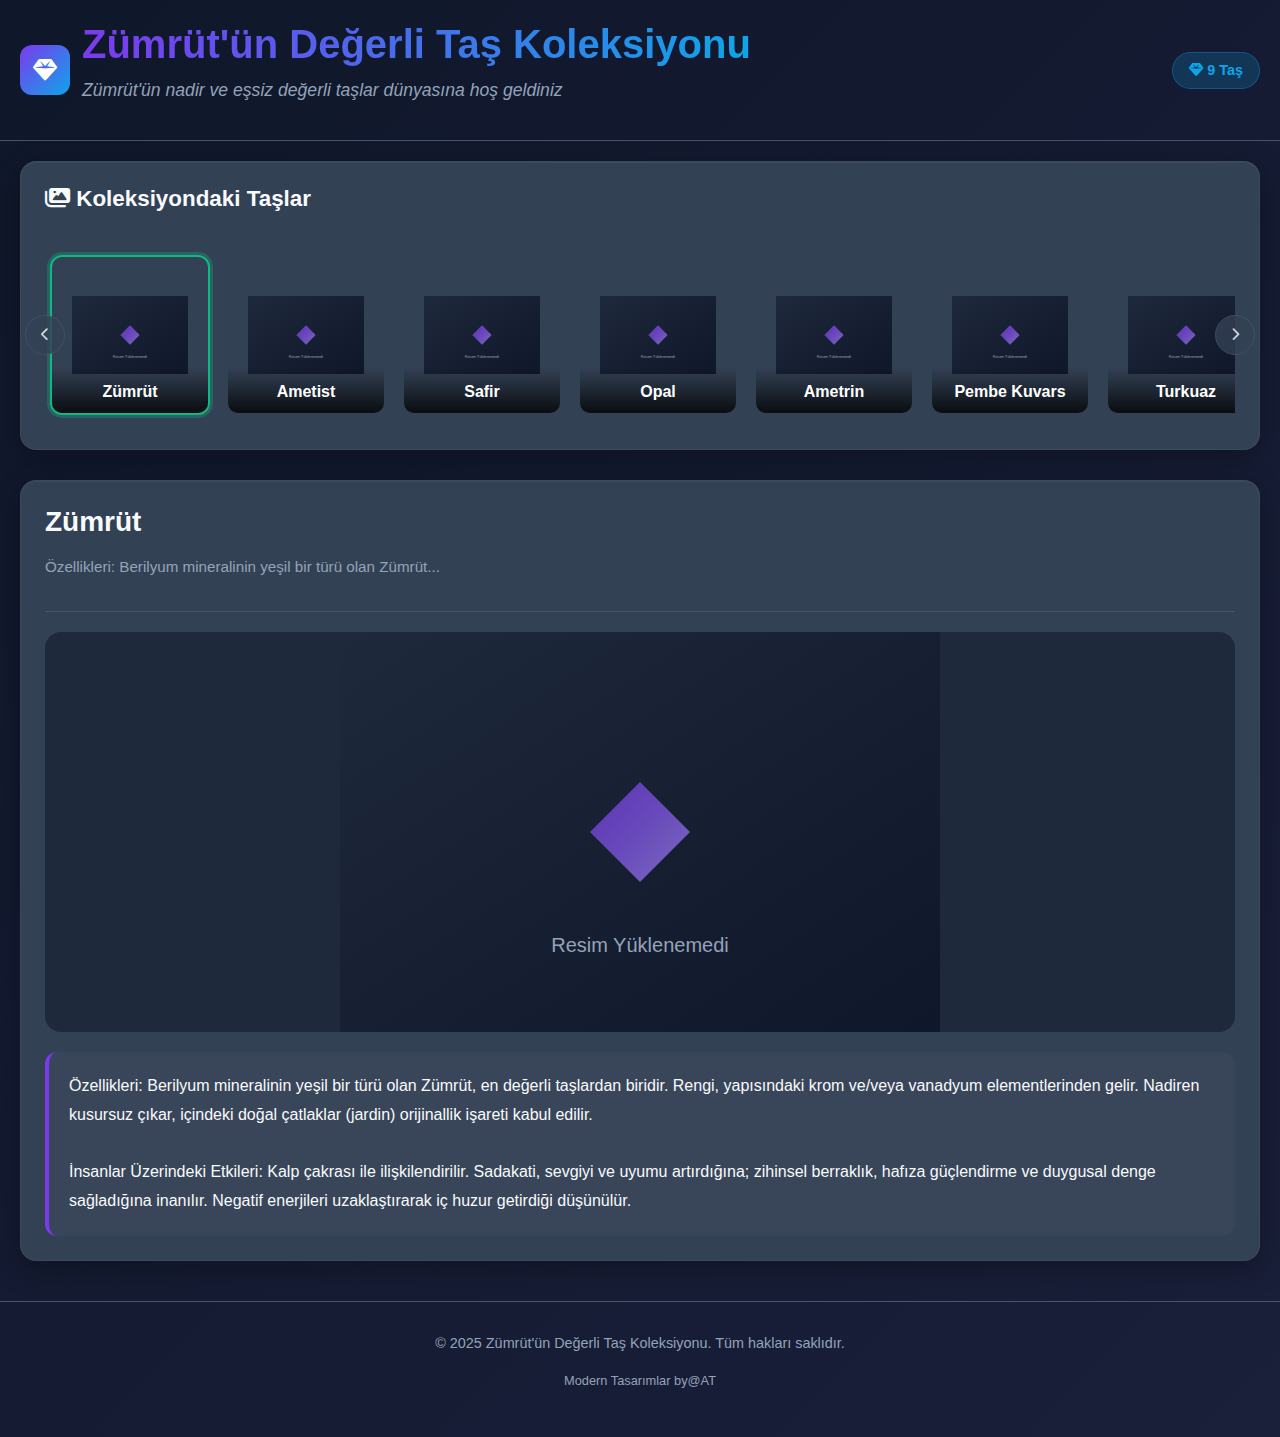
<file: index.html>
<!DOCTYPE html>
<html lang="tr">
<head>
    <meta charset="UTF-8">
    <meta name="viewport" content="width=device-width, initial-scale=1.0">
    <title>Zümrüt'ün Değerli Taş Koleksiyonu</title>
    <link rel="stylesheet" href="https://cdnjs.cloudflare.com/ajax/libs/font-awesome/6.4.0/css/all.min.css">
    <link rel="stylesheet" href="style.css">
    <link rel="icon" href="data:image/svg+xml,<svg xmlns=%22http://www.w3.org/2000/svg%22 viewBox=%220 0 100 100%22><text y=%22.9em%22 font-size=%2290%22>💎</text></svg>">
</head>
<body>
    <!-- HEADER -->
    <header class="header">
        <div class="container">
            <div class="header-content">
                <div class="logo">
                    <div class="logo-icon">
                        <i class="fas fa-gem"></i>
                    </div>
                    <div>
                        <h1>Zümrüt'ün Değerli Taş Koleksiyonu</h1>
                        <p class="tagline">Zümrüt'ün nadir ve eşsiz değerli taşlar dünyasına hoş geldiniz</p>
                    </div>
                </div>
                <div class="collection-info">
                    <span class="badge badge-info">
                        <i class="fas fa-gem"></i> <span id="gemCount">9</span> Taş
                    </span>
                </div>
            </div>
        </div>
    </header>
    
    <!-- MAIN CONTENT -->
    <main class="container">
        <!-- TAŞ GALERİSİ (YUKARIYA ALINDI) -->
        <div class="card gallery-container">
            <div class="gallery-header">
                <h3><i class="fas fa-images"></i> Koleksiyondaki Taşlar</h3>
                <span class="text-muted"></span>
            </div>
            
            <div class="gallery-wrapper">
                <button class="scroll-btn scroll-btn-left" id="scrollLeft">
                    <i class="fas fa-chevron-left"></i>
                </button>
                
                <div class="gallery-scroll" id="thumbs">
                    <!-- Thumbnails will be generated here -->
                </div>
                
                <button class="scroll-btn scroll-btn-right" id="scrollRight">
                    <i class="fas fa-chevron-right"></i>
                </button>
            </div>
        </div>

        <!-- TAŞ DETAY (AŞAĞIYA ALINDI) -->
        <div class="card gem-detail fade-in">
            <div class="card-header">
                <div>
                    <h2 id="detailName">Taş Seçiniz</h2>
                    <p class="text-muted" id="detailSub">Koleksiyondan bir taş seçin</p>
                </div>
            </div>
            
            <div class="gem-image-container">
                <div id="detailImagePlaceholder" class="gem-image-placeholder">
                    <i class="fas fa-gem"></i>
                    <span>Bir taş seçin</span>
                </div>
                <img id="detailImage" class="gem-image hidden" src="" alt="Taş resmi">
            </div>
            
            <div class="gem-properties" id="detailProps">
                Detaylarını görmek için koleksiyondan bir taş seçin.
            </div>
        </div>
    </main>
    
    <!-- FOOTER -->
    <footer class="footer">
        <div class="container">
            <p>© 2025 Zümrüt'ün Değerli Taş Koleksiyonu. Tüm hakları saklıdır.</p>
            <p class="text-muted" style="font-size: 0.8rem;">Modern Tasarımlar by@AT</p>
        </div>
    </footer>

    <script src="script.js"></script>
</body>
</html>
</file>
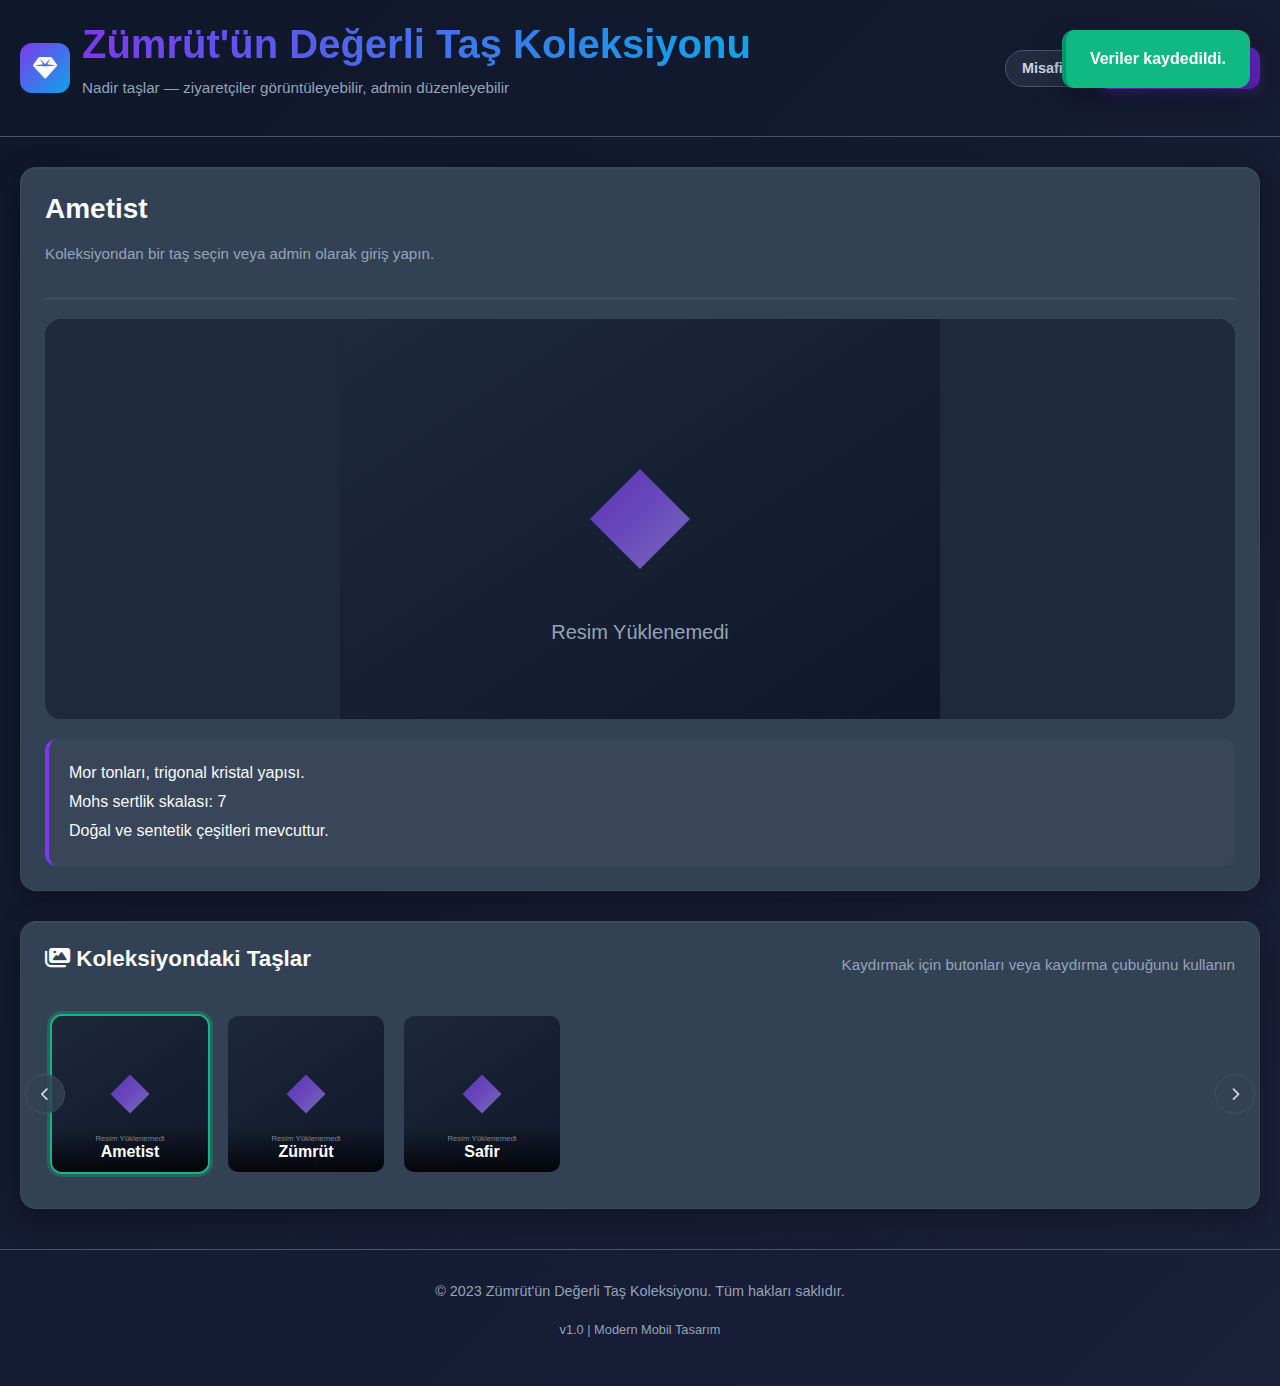
<file: Untitled-2.html>
<!DOCTYPE html>
<html lang="tr">
<head>
    <meta charset="UTF-8">
    <meta name="viewport" content="width=device-width, initial-scale=1.0">
    <title>Değerli Taş Koleksiyonu</title>
    <link rel="stylesheet" href="https://cdnjs.cloudflare.com/ajax/libs/font-awesome/6.4.0/css/all.min.css">
    <style>
        /* ---------- DEĞİŞKENLER ---------- */
        :root {
            --primary: #7C3AED;
            --primary-dark: #5B21B6;
            --secondary: #0EA5E9;
            --accent: #10B981;
            --danger: #EF4444;
            --warning: #F59E0B;
            
            --bg-primary: #0F172A;
            --bg-secondary: #1E293B;
            --bg-card: #334155;
            --bg-input: #475569;
            
            --text-primary: #F8FAFC;
            --text-secondary: #CBD5E1;
            --text-muted: #94A3B8;
            
            --border: #475569;
            --shadow: rgba(0, 0, 0, 0.3);
            --shadow-light: rgba(255, 255, 255, 0.05);
            
            --radius-sm: 8px;
            --radius-md: 12px;
            --radius-lg: 16px;
            --radius-xl: 24px;
            
            --transition: all 0.3s ease;
        }
        
        /* ---------- GENEL STİLLER ---------- */
        * {
            margin: 0;
            padding: 0;
            box-sizing: border-box;
        }
        
        html {
            scroll-behavior: smooth;
        }
        
        body {
            font-family: 'Segoe UI', -apple-system, BlinkMacSystemFont, 'Helvetica Neue', sans-serif;
            background: linear-gradient(135deg, var(--bg-primary) 0%, #1a1f3a 100%);
            color: var(--text-primary);
            line-height: 1.6;
            min-height: 100vh;
            padding: 0;
            overflow-x: hidden;
        }
        
        .container {
            max-width: 1400px;
            margin: 0 auto;
            padding: 0 20px;
        }
        
        /* ---------- TYPOGRAPHY ---------- */
        h1, h2, h3, h4 {
            font-weight: 700;
            line-height: 1.2;
        }
        
        h1 {
            font-size: 2.5rem;
            background: linear-gradient(to right, var(--primary), var(--secondary));
            -webkit-background-clip: text;
            background-clip: text;
            color: transparent;
            margin-bottom: 0.5rem;
        }
        
        h2 {
            font-size: 1.75rem;
            margin-bottom: 1rem;
        }
        
        h3 {
            font-size: 1.4rem;
            margin-bottom: 0.75rem;
        }
        
        h4 {
            font-size: 1.2rem;
            margin-bottom: 0.5rem;
        }
        
        p {
            margin-bottom: 1rem;
        }
        
        .text-muted {
            color: var(--text-muted);
            font-size: 0.95rem;
        }
        
        .text-center {
            text-align: center;
        }
        
        /* ---------- BUTONLAR ---------- */
        .btn {
            display: inline-flex;
            align-items: center;
            justify-content: center;
            gap: 8px;
            padding: 12px 24px;
            border-radius: var(--radius-md);
            font-weight: 600;
            font-size: 1rem;
            cursor: pointer;
            transition: var(--transition);
            border: none;
            outline: none;
            text-decoration: none;
            position: relative;
            overflow: hidden;
        }
        
        .btn::after {
            content: '';
            position: absolute;
            top: 50%;
            left: 50%;
            width: 5px;
            height: 5px;
            background: rgba(255, 255, 255, 0.5);
            opacity: 0;
            border-radius: 100%;
            transform: scale(1, 1) translate(-50%);
            transform-origin: 50% 50%;
        }
        
        .btn:focus:not(:active)::after {
            animation: ripple 1s ease-out;
        }
        
        @keyframes ripple {
            0% {
                transform: scale(0, 0);
                opacity: 0.5;
            }
            100% {
                transform: scale(20, 20);
                opacity: 0;
            }
        }
        
        .btn-primary {
            background: linear-gradient(135deg, var(--primary) 0%, var(--primary-dark) 100%);
            color: white;
            box-shadow: 0 4px 12px rgba(124, 58, 237, 0.3);
        }
        
        .btn-primary:hover {
            transform: translateY(-2px);
            box-shadow: 0 6px 20px rgba(124, 58, 237, 0.4);
        }
        
        .btn-secondary {
            background: var(--bg-secondary);
            color: var(--text-primary);
            border: 1px solid var(--border);
        }
        
        .btn-secondary:hover {
            background: var(--bg-input);
            transform: translateY(-2px);
        }
        
        .btn-danger {
            background: linear-gradient(135deg, var(--danger) 0%, #DC2626 100%);
            color: white;
        }
        
        .btn-danger:hover {
            transform: translateY(-2px);
            box-shadow: 0 6px 20px rgba(239, 68, 68, 0.3);
        }
        
        .btn-success {
            background: linear-gradient(135deg, var(--accent) 0%, #059669 100%);
            color: white;
        }
        
        .btn-success:hover {
            transform: translateY(-2px);
            box-shadow: 0 6px 20px rgba(16, 185, 129, 0.3);
        }
        
        .btn-sm {
            padding: 8px 16px;
            font-size: 0.9rem;
        }
        
        .btn-icon {
            padding: 10px;
            width: 40px;
            height: 40px;
        }
        
        /* ---------- KARTLAR ---------- */
        .card {
            background: var(--bg-card);
            border-radius: var(--radius-lg);
            padding: 24px;
            box-shadow: 0 8px 30px var(--shadow), 
                        inset 0 1px 0 var(--shadow-light);
            border: 1px solid rgba(255, 255, 255, 0.05);
            transition: var(--transition);
        }
        
        .card:hover {
            box-shadow: 0 12px 40px var(--shadow), 
                        inset 0 1px 0 var(--shadow-light);
            transform: translateY(-4px);
        }
        
        .card-header {
            display: flex;
            justify-content: space-between;
            align-items: center;
            margin-bottom: 20px;
            padding-bottom: 16px;
            border-bottom: 1px solid var(--border);
        }
        
        /* ---------- HEADER ---------- */
        .header {
            padding: 20px 0;
            margin-bottom: 30px;
            border-bottom: 1px solid var(--border);
        }
        
        .header-content {
            display: flex;
            justify-content: space-between;
            align-items: center;
            flex-wrap: wrap;
            gap: 20px;
        }
        
        .logo {
            display: flex;
            align-items: center;
            gap: 12px;
        }
        
        .logo-icon {
            width: 50px;
            height: 50px;
            background: linear-gradient(135deg, var(--primary) 0%, var(--secondary) 100%);
            border-radius: var(--radius-md);
            display: flex;
            align-items: center;
            justify-content: center;
            font-size: 1.5rem;
            color: white;
        }
        
        .user-controls {
            display: flex;
            align-items: center;
            gap: 12px;
            flex-wrap: wrap;
        }
        
        .badge {
            padding: 6px 16px;
            border-radius: 20px;
            font-weight: 600;
            font-size: 0.9rem;
            display: inline-block;
        }
        
        .badge-guest {
            background: rgba(100, 116, 139, 0.2);
            color: var(--text-secondary);
            border: 1px solid var(--border);
        }
        
        .badge-admin {
            background: rgba(124, 58, 237, 0.2);
            color: var(--primary);
            border: 1px solid rgba(124, 58, 237, 0.3);
        }
        
        /* ---------- TAŞ DETAY BÖLÜMÜ ---------- */
        .gem-detail {
            margin-bottom: 30px;
        }
        
        .gem-image-container {
            width: 100%;
            height: 400px;
            border-radius: var(--radius-lg);
            overflow: hidden;
            margin-bottom: 20px;
            position: relative;
            background: var(--bg-secondary);
            display: flex;
            align-items: center;
            justify-content: center;
        }
        
        .gem-image {
            max-width: 100%;
            max-height: 100%;
            object-fit: contain;
            transition: transform 0.5s ease;
        }
        
        .gem-image-placeholder {
            display: flex;
            flex-direction: column;
            align-items: center;
            justify-content: center;
            color: var(--text-muted);
            font-size: 1.2rem;
        }
        
        .gem-image-placeholder i {
            font-size: 4rem;
            margin-bottom: 20px;
            opacity: 0.5;
        }
        
        .gem-properties {
            white-space: pre-wrap;
            line-height: 1.8;
            padding: 20px;
            background: rgba(255, 255, 255, 0.03);
            border-radius: var(--radius-md);
            border-left: 4px solid var(--primary);
        }
        
        .gem-actions {
            display: flex;
            gap: 12px;
            margin-top: 20px;
        }
        
        /* ---------- TAŞ GALERİSİ ---------- */
        .gallery-container {
            position: relative;
        }
        
        .gallery-header {
            display: flex;
            justify-content: space-between;
            align-items: center;
            margin-bottom: 20px;
        }
        
        .gallery-wrapper {
            position: relative;
            width: 100%;
        }
        
        .gallery-scroll {
            display: flex;
            gap: 16px;
            overflow-x: auto;
            padding: 10px 5px;
            scrollbar-width: thin;
            scrollbar-color: var(--primary) var(--bg-secondary);
            scroll-behavior: smooth;
        }
        
        .gallery-scroll::-webkit-scrollbar {
            height: 8px;
        }
        
        .gallery-scroll::-webkit-scrollbar-track {
            background: var(--bg-secondary);
            border-radius: 10px;
        }
        
        .gallery-scroll::-webkit-scrollbar-thumb {
            background: var(--primary);
            border-radius: 10px;
        }
        
        .scroll-btn {
            position: absolute;
            top: 50%;
            transform: translateY(-50%);
            width: 40px;
            height: 40px;
            border-radius: 50%;
            background: var(--bg-card);
            border: 1px solid var(--border);
            color: var(--text-primary);
            display: flex;
            align-items: center;
            justify-content: center;
            cursor: pointer;
            z-index: 10;
            transition: var(--transition);
            opacity: 0.8;
        }
        
        .scroll-btn:hover {
            opacity: 1;
            background: var(--primary);
            color: white;
        }
        
        .scroll-btn-left {
            left: -20px;
        }
        
        .scroll-btn-right {
            right: -20px;
        }
        
        @media (max-width: 768px) {
            .scroll-btn {
                display: none;
            }
        }
        
        .gem-thumb {
            flex: 0 0 auto;
            width: 160px;
            height: 160px;
            border-radius: var(--radius-md);
            overflow: hidden;
            cursor: pointer;
            position: relative;
            transition: var(--transition);
            border: 2px solid transparent;
        }
        
        .gem-thumb:hover {
            transform: translateY(-5px);
            border-color: var(--primary);
        }
        
        .gem-thumb.active {
            border-color: var(--accent);
            box-shadow: 0 0 0 3px rgba(16, 185, 129, 0.3);
        }
        
        .gem-thumb img {
            width: 100%;
            height: 100%;
            object-fit: cover;
        }
        
        .gem-thumb-name {
            position: absolute;
            bottom: 0;
            left: 0;
            right: 0;
            background: linear-gradient(to top, rgba(0, 0, 0, 0.8), transparent);
            color: white;
            padding: 12px 8px 8px;
            font-weight: 600;
            text-align: center;
        }
        
        /* ---------- MODAL ---------- */
        .modal-overlay {
            position: fixed;
            top: 0;
            left: 0;
            right: 0;
            bottom: 0;
            background: rgba(0, 0, 0, 0.8);
            display: none;
            align-items: center;
            justify-content: center;
            z-index: 1000;
            padding: 20px;
            backdrop-filter: blur(5px);
        }
        
        .modal {
            background: var(--bg-card);
            border-radius: var(--radius-xl);
            width: 100%;
            max-width: 500px;
            padding: 30px;
            box-shadow: 0 20px 60px rgba(0, 0, 0, 0.5);
            animation: modalFadeIn 0.3s ease-out;
        }
        
        @keyframes modalFadeIn {
            from { opacity: 0; transform: translateY(-20px); }
            to { opacity: 1; transform: translateY(0); }
        }
        
        .modal-header {
            display: flex;
            justify-content: space-between;
            align-items: center;
            margin-bottom: 20px;
        }
        
        .modal-close {
            background: none;
            border: none;
            color: var(--text-muted);
            font-size: 1.5rem;
            cursor: pointer;
            width: 40px;
            height: 40px;
            display: flex;
            align-items: center;
            justify-content: center;
            border-radius: 50%;
            transition: var(--transition);
        }
        
        .modal-close:hover {
            background: rgba(255, 255, 255, 0.05);
            color: var(--text-primary);
        }
        
        /* ---------- FORM STYLES ---------- */
        .form-group {
            margin-bottom: 20px;
        }
        
        .form-label {
            display: block;
            margin-bottom: 8px;
            font-weight: 600;
            color: var(--text-secondary);
            font-size: 1rem;
        }
        
        .form-control {
            width: 100%;
            padding: 14px 16px;
            background: var(--bg-input);
            border: 1px solid var(--border);
            border-radius: var(--radius-md);
            color: var(--text-primary);
            font-size: 1rem;
            font-family: inherit;
            transition: var(--transition);
        }
        
        .form-control:focus {
            outline: none;
            border-color: var(--primary);
            box-shadow: 0 0 0 3px rgba(124, 58, 237, 0.2);
        }
        
        textarea.form-control {
            min-height: 120px;
            resize: vertical;
        }
        
        .form-actions {
            display: flex;
            gap: 12px;
            flex-wrap: wrap;
        }
        
        /* ---------- NOTIFICATION ---------- */
        .notification {
            position: fixed;
            top: 30px;
            right: 30px;
            padding: 16px 24px;
            border-radius: var(--radius-md);
            font-weight: 600;
            display: none;
            align-items: center;
            gap: 12px;
            z-index: 1100;
            max-width: 400px;
            box-shadow: 0 10px 30px rgba(0, 0, 0, 0.3);
            animation: slideInRight 0.3s ease-out;
        }
        
        @keyframes slideInRight {
            from { transform: translateX(100%); opacity: 0; }
            to { transform: translateX(0); opacity: 1; }
        }
        
        .notification-success {
            background: var(--accent);
            color: white;
            border-left: 4px solid #059669;
        }
        
        .notification-error {
            background: var(--danger);
            color: white;
            border-left: 4px solid #DC2626;
        }
        
        .notification-info {
            background: var(--secondary);
            color: white;
            border-left: 4px solid #0284C7;
        }
        
        /* ---------- RESPONSIVE ---------- */
        @media (max-width: 1100px) {
            .main-layout {
                grid-template-columns: 1fr;
            }
        }
        
        @media (max-width: 768px) {
            h1 {
                font-size: 2rem;
            }
            
            h2 {
                font-size: 1.5rem;
            }
            
            .header-content {
                flex-direction: column;
                align-items: flex-start;
            }
            
            .user-controls {
                width: 100%;
                justify-content: space-between;
            }
            
            .gem-image-container {
                height: 300px;
            }
            
            .gem-thumb {
                width: 140px;
                height: 140px;
            }
            
            .btn {
                padding: 10px 20px;
            }
            
            .main-layout {
                gap: 20px;
            }
            
            .notification {
                left: 20px;
                right: 20px;
                max-width: none;
            }
            
            .modal {
                padding: 20px;
            }
        }
        
        @media (max-width: 480px) {
            .container {
                padding: 0 15px;
            }
            
            .card {
                padding: 20px;
            }
            
            .gem-thumb {
                width: 120px;
                height: 120px;
            }
            
            .gem-actions {
                flex-direction: column;
            }
            
            .form-actions {
                flex-direction: column;
            }
            
            .form-actions .btn {
                width: 100%;
            }
        }
        
        /* ---------- UTILITY ---------- */
        .hidden {
            display: none !important;
        }
        
        .mb-10 {
            margin-bottom: 10px;
        }
        
        .mb-20 {
            margin-bottom: 20px;
        }
        
        .mt-10 {
            margin-top: 10px;
        }
        
        .mt-20 {
            margin-top: 20px;
        }
        
        .mb-30 {
            margin-bottom: 30px;
        }
        
        .fade-in {
            animation: fadeIn 0.5s ease-out;
        }
        
        @keyframes fadeIn {
            from { opacity: 0; }
            to { opacity: 1; }
        }
        
        .pulse {
            animation: pulse 2s infinite;
        }
        
        @keyframes pulse {
            0% { box-shadow: 0 0 0 0 rgba(124, 58, 237, 0.7); }
            70% { box-shadow: 0 0 0 10px rgba(124, 58, 237, 0); }
            100% { box-shadow: 0 0 0 0 rgba(124, 58, 237, 0); }
        }
        
        /* ---------- FOOTER ---------- */
        .footer {
            text-align: center;
            padding: 30px 0;
            border-top: 1px solid var(--border);
            color: var(--text-muted);
            font-size: 0.9rem;
            margin-top: 40px;
        }
        
        /* ---------- ADMIN PAGE ---------- */
        .admin-page {
            min-height: 100vh;
            display: flex;
            flex-direction: column;
        }
        
        .admin-header {
            padding: 20px 0;
            background: var(--bg-secondary);
            border-bottom: 1px solid var(--border);
        }
        
        .admin-main {
            flex: 1;
            padding: 40px 0;
        }
        
        .admin-form-container {
            max-width: 800px;
            margin: 0 auto;
        }
        
        .admin-form {
            display: flex;
            flex-direction: column;
            gap: 24px;
        }
        
        .back-to-main {
            margin-top: 30px;
            text-align: center;
        }
        
        /* ---------- GEMS LIST IN ADMIN ---------- */
        .gems-list {
            display: flex;
            flex-direction: column;
            gap: 12px;
            margin-top: 20px;
        }
        
        .gem-list-item {
            background: rgba(255, 255, 255, 0.03);
            border-radius: var(--radius-md);
            padding: 16px;
            border: 1px solid var(--border);
            transition: var(--transition);
            cursor: pointer;
        }
        
        .gem-list-item:hover {
            background: rgba(255, 255, 255, 0.05);
            border-color: var(--primary);
        }
        
        .gem-list-item-header {
            display: flex;
            justify-content: space-between;
            align-items: center;
            margin-bottom: 8px;
        }
        
        .gem-list-item-actions {
            display: flex;
            gap: 8px;
        }
        
        .gem-list-item-info {
            display: flex;
            gap: 15px;
            font-size: 0.9rem;
            color: var(--text-muted);
        }
        
        .info-badge {
            display: inline-flex;
            align-items: center;
            gap: 4px;
            background: rgba(255, 255, 255, 0.05);
            padding: 4px 10px;
            border-radius: 12px;
            font-size: 0.85rem;
        }
    </style>
</head>
<body>
    <!-- NOTIFICATION -->
    <div class="notification" id="notification"></div>
    
    <!-- LOGIN MODAL -->
    <div class="modal-overlay" id="loginOverlay">
        <div class="modal">
            <div class="modal-header">
                <h3><i class="fas fa-lock"></i> Admin Girişi</h3>
                <button class="modal-close" id="loginCancel">&times;</button>
            </div>
            <div class="form-group">
                <label class="form-label">Şifre</label>
                <input type="password" id="loginPass" class="form-control" placeholder="Admin şifresini girin" autocomplete="off">
            </div>
            <div id="loginError" class="text-muted mb-20" style="color: #EF4444; display: none; font-size: 0.9rem;">
                Hatalı şifre!
            </div>
            <div class="form-actions">
                <button id="loginCancelBtn" class="btn btn-secondary" style="flex: 1;">İptal</button>
                <button id="loginConfirm" class="btn btn-primary" style="flex: 1;">Giriş Yap</button>
            </div>
        </div>
    </div>
    
    <!-- MAIN PAGE CONTENT -->
    <div id="mainPage">
        <!-- HEADER -->
        <header class="header">
            <div class="container">
                <div class="header-content">
                    <div class="logo">
                        <div class="logo-icon">
                            <i class="fas fa-gem"></i>
                        </div>
                        <div>
                            <h1>Zümrüt'ün Değerli Taş Koleksiyonu</h1>
                            <p class="text-muted">Nadir taşlar — ziyaretçiler görüntüleyebilir, admin düzenleyebilir</p>
                        </div>
                    </div>
                    
                    <div class="user-controls">
                        <div id="statusBadge" class="badge badge-guest">Misafir</div>
                        <button id="openLogin" class="btn btn-primary">
                            <i class="fas fa-sign-in-alt"></i> Admin Giriş
                        </button>
                        <button id="logoutBtn" class="btn btn-secondary hidden">
                            <i class="fas fa-sign-out-alt"></i> Çıkış
                        </button>
                        <a href="#admin" id="adminPanelBtn" class="btn btn-success hidden">
                            <i class="fas fa-cog"></i> Admin Paneli
                        </a>
                    </div>
                </div>
            </div>
        </header>
        
        <!-- MAIN CONTENT -->
        <main class="container">
            <div class="main-layout" style="display: block;">
                <!-- TAŞ DETAY -->
                <div class="card gem-detail fade-in">
                    <div class="card-header">
                        <div>
                            <h2 id="detailName">Taş Seçiniz</h2>
                            <p class="text-muted" id="detailSub">Koleksiyondan bir taş seçin veya admin olarak giriş yapın.</p>
                        </div>
                        <div id="detailActionBtns" class="hidden">
                            <button id="editBtn" class="btn btn-secondary btn-sm">
                                <i class="fas fa-edit"></i> Düzenle
                            </button>
                            <button id="deleteBtn" class="btn btn-danger btn-sm">
                                <i class="fas fa-trash"></i> Sil
                            </button>
                        </div>
                    </div>
                    
                    <div class="gem-image-container">
                        <div id="detailImagePlaceholder" class="gem-image-placeholder">
                            <i class="fas fa-gem"></i>
                            <span>Bir taş seçin</span>
                        </div>
                        <img id="detailImage" class="gem-image hidden" src="" alt="Taş resmi">
                    </div>
                    
                    <div class="gem-properties" id="detailProps">
                        Detaylar burada görünecek.
                    </div>
                    
                    <div id="detailActions" class="gem-actions hidden">
                        <!-- Actions will be shown here -->
                    </div>
                </div>
                
                <!-- TAŞ GALERİSİ -->
                <div class="card gallery-container">
                    <div class="gallery-header">
                        <h3><i class="fas fa-images"></i> Koleksiyondaki Taşlar</h3>
                        <span class="text-muted">Kaydırmak için butonları veya kaydırma çubuğunu kullanın</span>
                    </div>
                    
                    <div class="gallery-wrapper">
                        <button class="scroll-btn scroll-btn-left" id="scrollLeft">
                            <i class="fas fa-chevron-left"></i>
                        </button>
                        
                        <div class="gallery-scroll" id="thumbs">
                            <!-- Thumbnails will be generated here -->
                        </div>
                        
                        <button class="scroll-btn scroll-btn-right" id="scrollRight">
                            <i class="fas fa-chevron-right"></i>
                        </button>
                    </div>
                </div>
            </div>
        </main>
        
        <!-- FOOTER -->
        <footer class="footer">
            <div class="container">
                <p>© 2023 Zümrüt'ün Değerli Taş Koleksiyonu. Tüm hakları saklıdır.</p>
                <p class="text-muted" style="font-size: 0.8rem;">v1.0 | Modern Mobil Tasarım</p>
            </div>
        </footer>
    </div>
    
    <!-- ADMIN PAGE CONTENT -->
    <div id="adminPage" class="admin-page hidden">
        <!-- ADMIN HEADER -->
        <header class="admin-header">
            <div class="container">
                <div class="header-content">
                    <div class="logo">
                        <div class="logo-icon">
                            <i class="fas fa-user-shield"></i>
                        </div>
                        <div>
                            <h1>Admin Paneli</h1>
                            <p class="text-muted">Değerli taş koleksiyonunu yönetin</p>
                        </div>
                    </div>
                    
                    <div class="user-controls">
                        <a href="#main" id="backToMain" class="btn btn-primary">
                            <i class="fas fa-arrow-left"></i> Ana Sayfaya Dön
                        </a>
                        <button id="adminLogoutBtn" class="btn btn-danger">
                            <i class="fas fa-sign-out-alt"></i> Çıkış
                        </button>
                    </div>
                </div>
            </div>
        </header>
        
        <!-- ADMIN MAIN CONTENT -->
        <main class="admin-main">
            <div class="container">
                <div class="admin-form-container">
                    <div class="card">
                        <div class="card-header">
                            <h3><i class="fas fa-edit"></i> Taş Yönetimi</h3>
                            <div class="text-muted">
                                <span id="adminStatus">Admin modu aktif</span>
                            </div>
                        </div>
                        
                        <div class="admin-form">
                            <div class="form-group">
                                <label class="form-label">Taş Adı *</label>
                                <input id="adminFName" class="form-control" placeholder="Ör: Ametist, Zümrüt, Safir...">
                            </div>
                            
                            <div class="form-group">
                                <label class="form-label">Özellikler (satır atla ile ayrılabilir)</label>
                                <textarea id="adminFProps" class="form-control" rows="6" placeholder="Taşın özellikleri..."></textarea>
                            </div>
                            
                            <div class="form-group">
                                <label class="form-label">Resim Yolları (her satıra 1 yol) *</label>
                                <textarea id="adminFImages" class="form-control" rows="4" placeholder="images/ametist1.jpg&#10;images/ametist2.jpg&#10;https://example.com/stone.jpg"></textarea>
                                <small class="text-muted">Örn: images/ametist1.jpg veya https://...jpg</small>
                            </div>
                            
                            <div class="form-actions">
                                <button id="adminSaveBtn" class="btn btn-primary">
                                    <i class="fas fa-save"></i> Kaydet
                                </button>
                                <button id="adminCancelEdit" class="btn btn-secondary">
                                    <i class="fas fa-times"></i> Sıfırla
                                </button>
                                <button id="adminAddNew" class="btn btn-success">
                                    <i class="fas fa-plus"></i> Yeni Taş
                                </button>
                                <button id="adminPushGithub" class="btn btn-secondary" title="Opsiyonel: GitHub'a kaydet">
                                    <i class="fab fa-github"></i> GitHub'a Kaydet
                                </button>
                            </div>
                            
                            <div class="mt-20">
                                <h4><i class="fas fa-list"></i> Mevcut Taşlar</h4>
                                <div id="adminGemsList" class="gems-list">
                                    <!-- Taş listesi buraya gelecek -->
                                </div>
                            </div>
                            
                            <div class="back-to-main">
                                <a href="#main" class="btn btn-secondary">
                                    <i class="fas fa-eye"></i> Koleksiyonu Görüntüle
                                </a>
                            </div>
                        </div>
                    </div>
                    
                    <div class="card mt-20">
                        <h3><i class="fas fa-info-circle"></i> Yönetim Bilgileri</h3>
                        <ul style="padding-left: 20px; margin-top: 15px;">
                            <li>Resimleri <code>images/</code> klasörüne yükleyin.</li>
                            <li>Dosya adlarında büyük/küçük harf önemlidir.</li>
                            <li>Veriler tarayıcınızın LocalStorage'ında saklanır.</li>
                            <li>GitHub'a kaydetmek için token gerekir.</li>
                        </ul>
                    </div>
                </div>
            </div>
        </main>
        
        <!-- ADMIN FOOTER -->
        <footer class="footer">
            <div class="container">
                <p>© 2023 Zümrüt'ün Değerli Taş Koleksiyonu - Admin Paneli</p>
                <p class="text-muted" style="font-size: 0.8rem;">Güvenli yönetim arayüzü</p>
            </div>
        </footer>
    </div>

    <script>
    /* =========================
       CONFIG / INITIAL DATA
       ========================= */
    const ADMIN_PASSWORD = '230215Zz';
    const GITHUB_CONFIG = {
        enabled: false,
        owner: '',
        repo: '',
        branch: 'main',
        path: 'gems.json'
    };
    
    const initialGems = [
        { 
            id: 1, 
            name: "Ametist", 
            properties: "Mor tonları, trigonal kristal yapısı.\nMohs sertlik skalası: 7\nDoğal ve sentetik çeşitleri mevcuttur.", 
            images: [
                "https://images.unsplash.com/photo-1542736667-069246bdbc6d?ixlib=rb-4.0.3&ixid=M3wxMjA3fDB8MHxwaG90by1wYWdlfHx8fGVufDB8fHx8fA%3D%3D&auto=format&fit=crop&w=1000&q=80",
                "https://images.unsplash.com/photo-1589666564456-c6e8131c26bf?ixlib=rb-4.0.3&ixid=M3wxMjA3fDB8MHxwaG90by1wYWdlfHx8fGVufDB8fHx8fA%3D%3D&auto=format&fit=crop&w=1000&q=80"
            ] 
        },
        { 
            id: 2, 
            name: "Zümrüt", 
            properties: "Yeşilin değerli tonu.\nMohs sertlik: 7.5-8\nKolombiya zümrütleri dünyaca ünlüdür.", 
            images: [
                "https://images.unsplash.com/photo-1599643478518-a784e5dc4c8f?ixlib=rb-4.0.3&ixid=M3wxMjA3fDB8MHxwaG90by1wYWdlfHx8fGVufDB8fHx8fA%3D%3D&auto=format&fit=crop&w=1000&q=80"
            ] 
        },
        { 
            id: 3, 
            name: "Safir", 
            properties: "Mavi korindon.\nMohs sertlik: 9\nEn değerli renk 'cornflower blue' olarak adlandırılır.", 
            images: [
                "https://images.unsplash.com/photo-1599643478518-a784e5dc4c8f?ixlib=rb-4.0.3&ixid=M3wxMjA3fDB8MHxwaG90by1wYWdlfHx8fGVufDB8fHx8fA%3D%3D&auto=format&fit=crop&w=1000&q=80"
            ] 
        }
    ];
    
    /* =========================
       STATE
       ========================= */
    let gems = [];
    let selectedId = null;
    let isAdmin = false;
    let editingId = null;
    let currentPage = 'main'; // 'main' or 'admin'
    
    /* =========================
       DOM REFERENCES
       ========================= */
    // Notification
    const note = document.getElementById('notification');
    
    // Pages
    const mainPage = document.getElementById('mainPage');
    const adminPage = document.getElementById('adminPage');
    
    // Main Page Elements
    const statusBadge = document.getElementById('statusBadge');
    const openLogin = document.getElementById('openLogin');
    const logoutBtn = document.getElementById('logoutBtn');
    const adminPanelBtn = document.getElementById('adminPanelBtn');
    const backToMain = document.getElementById('backToMain');
    const adminLogoutBtn = document.getElementById('adminLogoutBtn');
    
    const detailName = document.getElementById('detailName');
    const detailSub = document.getElementById('detailSub');
    const detailProps = document.getElementById('detailProps');
    const detailImage = document.getElementById('detailImage');
    const detailImagePlaceholder = document.getElementById('detailImagePlaceholder');
    const thumbs = document.getElementById('thumbs');
    const detailActionBtns = document.getElementById('detailActionBtns');
    const editBtn = document.getElementById('editBtn');
    const deleteBtn = document.getElementById('deleteBtn');
    const detailActions = document.getElementById('detailActions');
    
    // Scroll buttons
    const scrollLeft = document.getElementById('scrollLeft');
    const scrollRight = document.getElementById('scrollRight');
    
    // Admin Page Elements
    const adminStatus = document.getElementById('adminStatus');
    const adminFName = document.getElementById('adminFName');
    const adminFProps = document.getElementById('adminFProps');
    const adminFImages = document.getElementById('adminFImages');
    const adminSaveBtn = document.getElementById('adminSaveBtn');
    const adminCancelEdit = document.getElementById('adminCancelEdit');
    const adminAddNew = document.getElementById('adminAddNew');
    const adminPushGithub = document.getElementById('adminPushGithub');
    const adminGemsList = document.getElementById('adminGemsList');
    
    // Login Modal Elements
    const loginOverlay = document.getElementById('loginOverlay');
    const loginPass = document.getElementById('loginPass');
    const loginConfirm = document.getElementById('loginConfirm');
    const loginCancelBtn = document.getElementById('loginCancelBtn');
    const loginCancel = document.getElementById('loginCancel');
    const loginError = document.getElementById('loginError');
    
    /* ============= Helper Functions ============= */
    function showNotification(msg, type = 'info', timeout = 3000) {
        note.textContent = msg;
        note.className = `notification notification-${type}`;
        note.style.display = 'flex';
        
        clearTimeout(note._timeout);
        note._timeout = setTimeout(() => {
            note.style.display = 'none';
        }, timeout);
    }
    
    function saveLocal() {
        localStorage.setItem('gems_v2', JSON.stringify(gems));
        showNotification('Veriler kaydedildi.', 'success');
    }
    
    function loadLocal() {
        try {
            const raw = localStorage.getItem('gems_v2');
            if (raw) {
                gems = JSON.parse(raw);
                if (!Array.isArray(gems) || gems.length === 0) {
                    gems = [...initialGems];
                    saveLocal();
                }
            } else {
                gems = [...initialGems];
                saveLocal();
            }
        } catch (e) {
            console.error(e);
            gems = [...initialGems];
        }
    }
    
    function parseImageLines(text) {
        if (!text) return [];
        const lines = text.split(/\r?\n|,/).map(s => s.trim()).filter(s => s);
        const filtered = lines.filter(line => {
            if (line.startsWith('data:')) return true;
            if (/^https?:\/\//i.test(line)) return /\.(jpe?g|png|gif|svg|webp|bmp)$/i.test(line);
            if (/^\/|^images\//i.test(line)) return true;
            return false;
        });
        return filtered;
    }
    
    function switchPage(page) {
        if (page === 'main') {
            mainPage.classList.remove('hidden');
            adminPage.classList.add('hidden');
            currentPage = 'main';
            window.location.hash = 'main';
            renderThumbs();
            if (gems.length > 0 && selectedId) {
                const g = gems.find(x => x.id === selectedId);
                renderDetail(g);
            }
        } else if (page === 'admin') {
            if (!isAdmin) {
                showNotification('Admin paneline erişmek için giriş yapmalısınız.', 'error');
                return;
            }
            mainPage.classList.add('hidden');
            adminPage.classList.remove('hidden');
            currentPage = 'admin';
            window.location.hash = 'admin';
            renderAdminGemsList();
            resetAdminForm();
        }
    }
    
    /* =========================
       RENDER FUNCTIONS
       ========================= */
    function renderThumbs() {
        thumbs.innerHTML = '';
        
        if (gems.length === 0) {
            const emptyMsg = document.createElement('div');
            emptyMsg.className = 'text-center';
            emptyMsg.innerHTML = `
                <div style="padding: 40px 20px;">
                    <i class="fas fa-gem" style="font-size: 3rem; color: var(--text-muted); margin-bottom: 20px;"></i>
                    <p>Henüz taş eklenmemiş.</p>
                    ${isAdmin ? '<button id="addFirstGem" class="btn btn-primary mt-20"><i class="fas fa-plus"></i> İlk Taşı Ekle</button>' : ''}
                </div>
            `;
            thumbs.appendChild(emptyMsg);
            
            const addFirstBtn = document.getElementById('addFirstGem');
            if (addFirstBtn) {
                addFirstBtn.addEventListener('click', () => {
                    switchPage('admin');
                    showNotification('Yeni taş eklemek için admin panelini kullanın.', 'info');
                });
            }
            return;
        }
        
        gems.forEach(g => {
            const thumb = document.createElement('div');
            thumb.className = `gem-thumb ${selectedId === g.id ? 'active' : ''}`;
            thumb.dataset.id = g.id;
            
            const img = document.createElement('img');
            img.alt = g.name;
            const src = (g.images && g.images.length > 0) ? g.images[0] : '';
            img.src = src || placeholderSVG();
            img.onerror = () => { img.src = placeholderSVG(); };
            
            const name = document.createElement('div');
            name.className = 'gem-thumb-name';
            name.innerText = g.name;
            
            thumb.appendChild(img);
            thumb.appendChild(name);
            
            thumb.addEventListener('click', () => selectGem(g.id));
            thumbs.appendChild(thumb);
        });
    }
    
    function renderDetail(g) {
        if (!g) {
            detailName.innerText = 'Taş Seçiniz';
            detailSub.innerText = 'Koleksiyondan bir taş seçin veya admin olarak giriş yapın.';
            detailProps.innerText = 'Detaylar burada görünecek.';
            detailImage.classList.add('hidden');
            detailImagePlaceholder.classList.remove('hidden');
            detailActionBtns.classList.add('hidden');
            detailActions.classList.add('hidden');
            return;
        }
        
        detailName.innerText = g.name;
        detailSub.innerText = 'Koleksiyondan bir taş seçin veya admin olarak giriş yapın.';
        detailProps.innerText = g.properties || 'Bu taş için açıklama bulunmuyor.';
        
        // Show first valid image
        const imgUrl = (g.images && g.images.length > 0) ? g.images[0] : '';
        if (imgUrl) {
            detailImage.src = imgUrl;
            detailImage.onerror = () => {
                detailImage.src = placeholderSVG();
                detailImage.classList.remove('hidden');
                detailImagePlaceholder.classList.add('hidden');
            };
            detailImage.classList.remove('hidden');
            detailImagePlaceholder.classList.add('hidden');
        } else {
            detailImage.classList.add('hidden');
            detailImagePlaceholder.classList.remove('hidden');
        }
        
        // Admin actions visibility
        if (isAdmin) {
            detailActionBtns.classList.remove('hidden');
            detailActions.classList.remove('hidden');
        } else {
            detailActionBtns.classList.add('hidden');
            detailActions.classList.add('hidden');
        }
    }
    
    function renderAdminGemsList() {
        adminGemsList.innerHTML = '';
        
        if (gems.length === 0) {
            adminGemsList.innerHTML = '<p class="text-muted">Henüz taş eklenmemiş.</p>';
            return;
        }
        
        gems.forEach(g => {
            const item = document.createElement('div');
            item.className = 'gem-list-item';
            item.dataset.id = g.id;
            
            const imagesCount = (g.images && g.images.length) || 0;
            
            item.innerHTML = `
                <div class="gem-list-item-header">
                    <div>
                        <h4 style="margin: 0;">${g.name}</h4>
                        <div class="gem-list-item-info">
                            <span class="info-badge">
                                <i class="fas fa-hashtag"></i> ${g.id}
                            </span>
                            <span class="info-badge">
                                <i class="fas fa-image"></i> ${imagesCount} resim
                            </span>
                        </div>
                    </div>
                    <div class="gem-list-item-actions">
                        <button class="btn btn-sm btn-secondary admin-edit-btn" data-id="${g.id}">
                            <i class="fas fa-edit"></i>
                        </button>
                        <button class="btn btn-sm btn-danger admin-delete-btn" data-id="${g.id}">
                            <i class="fas fa-trash"></i>
                        </button>
                    </div>
                </div>
                <div style="font-size: 0.9rem; color: var(--text-muted); margin-top: 8px;">
                    ${g.properties ? g.properties.substring(0, 100) + (g.properties.length > 100 ? '...' : '') : 'Açıklama yok'}
                </div>
            `;
            
            item.addEventListener('mouseenter', () => {
                item.style.backgroundColor = 'rgba(255, 255, 255, 0.05)';
            });
            
            item.addEventListener('mouseleave', () => {
                item.style.backgroundColor = '';
            });
            
            item.addEventListener('click', (e) => {
                if (!e.target.closest('button')) {
                    selectGem(g.id);
                    switchPage('main');
                }
            });
            
            adminGemsList.appendChild(item);
        });
        
        // Add event listeners to admin buttons
        document.querySelectorAll('.admin-edit-btn').forEach(btn => {
            btn.addEventListener('click', (e) => {
                e.stopPropagation();
                const id = parseInt(btn.dataset.id);
                editGemInAdmin(id);
            });
        });
        
        document.querySelectorAll('.admin-delete-btn').forEach(btn => {
            btn.addEventListener('click', (e) => {
                e.stopPropagation();
                const id = parseInt(btn.dataset.id);
                deleteGem(id, true);
            });
        });
    }
    
    /* =========================
       SELECTION / CRUD
       ========================= */
    function selectGem(id) {
        selectedId = id;
        const g = gems.find(x => x.id === id);
        renderThumbs();
        renderDetail(g);
    }
    
    function resetAdminForm() {
        adminFName.value = '';
        adminFProps.value = '';
        adminFImages.value = '';
        editingId = null;
    }
    
    function editGemInAdmin(id) {
        const g = gems.find(x => x.id === id);
        if (!g) return;
        
        editingId = g.id;
        adminFName.value = g.name;
        adminFProps.value = g.properties;
        adminFImages.value = (g.images || []).join('\n');
        
        showNotification(`"${g.name}" düzenleme modunda.`, 'info');
        
        // Scroll to form
        adminFName.scrollIntoView({ behavior: 'smooth', block: 'start' });
        adminFName.focus();
    }
    
    function deleteGem(id, fromAdmin = false) {
        if (!isAdmin) {
            showNotification('Bu işlem için admin olmalısınız.', 'error');
            return;
        }
        
        const g = gems.find(x => x.id === id);
        if (!g) return;
        
        if (!confirm(`"${g.name}" adlı taşı silmek istediğinize emin misiniz? Bu işlem geri alınamaz.`)) {
            return;
        }
        
        gems = gems.filter(x => x.id !== id);
        saveLocal();
        
        if (selectedId === id) {
            selectedId = null;
        }
        
        if (fromAdmin) {
            renderAdminGemsList();
        } else {
            renderThumbs();
            renderDetail(null);
        }
        
        showNotification(`"${g.name}" silindi.`, 'success');
    }
    
    function saveGem() {
        if (!isAdmin) {
            showNotification('Bu işlem için admin olmalısınız.', 'error');
            return;
        }
        
        const name = adminFName.value.trim();
        const props = adminFProps.value.trim();
        const images = parseImageLines(adminFImages.value);
        
        if (!name) {
            showNotification('Taş adı gerekli.', 'error');
            adminFName.focus();
            return;
        }
        
        if (images.length === 0) {
            showNotification('En az 1 resim yolu ekleyin (images/... veya https://...).', 'error');
            adminFImages.focus();
            return;
        }
        
        if (editingId) {
            const idx = gems.findIndex(x => x.id === editingId);
            if (idx !== -1) {
                gems[idx].name = name;
                gems[idx].properties = props;
                gems[idx].images = images;
                showNotification(`"${name}" güncellendi.`, 'success');
            }
        } else {
            const newId = Date.now();
            gems.push({ id: newId, name, properties: props, images });
            showNotification(`"${name}" eklendi.`, 'success');
            selectedId = newId;
        }
        
        saveLocal();
        renderAdminGemsList();
        resetAdminForm();
        
        // If we're on main page, update the view
        if (currentPage === 'main') {
            renderThumbs();
            const g = gems.find(x => x.id === selectedId);
            renderDetail(g);
        }
    }
    
    /* =========================
       EVENT LISTENERS
       ========================= */
    // Scroll buttons
    scrollLeft.addEventListener('click', () => {
        thumbs.scrollBy({ left: -200, behavior: 'smooth' });
    });
    
    scrollRight.addEventListener('click', () => {
        thumbs.scrollBy({ left: 200, behavior: 'smooth' });
    });
    
    // Main page buttons
    editBtn.addEventListener('click', () => {
        if (!isAdmin) {
            showNotification('Admin girişi gerekli', 'error');
            return;
        }
        
        if (!selectedId) {
            showNotification('Önce bir taş seçin', 'error');
            return;
        }
        
        switchPage('admin');
        editGemInAdmin(selectedId);
    });
    
    deleteBtn.addEventListener('click', () => {
        if (!selectedId) {
            showNotification('Önce bir taş seçin', 'error');
            return;
        }
        deleteGem(selectedId, false);
    });
    
    // Admin page buttons
    adminSaveBtn.addEventListener('click', saveGem);
    
    adminCancelEdit.addEventListener('click', () => {
        resetAdminForm();
        showNotification('Form sıfırlandı.', 'info');
    });
    
    adminAddNew.addEventListener('click', () => {
        resetAdminForm();
        showNotification('Yeni taş eklemek için formu doldurun.', 'info');
        adminFName.focus();
    });
    
    adminPushGithub.addEventListener('click', async () => {
        if (!isAdmin) {
            showNotification('Admin olmalısınız', 'error');
            return;
        }
        
        if (!GITHUB_CONFIG.enabled) {
            showNotification('GitHub push devre dışı (CONFIG).', 'error');
            return;
        }
        
        const token = prompt('GitHub Personal Access Token (repo scope) girin:');
        if (!token) return;
        
        try {
            showNotification('GitHub\'a yükleniyor...', 'info');
            
            // Simulate API call
            setTimeout(() => {
                showNotification('GitHub\'a kaydedildi (simülasyon).', 'success');
            }, 1500);
            
        } catch (e) {
            console.error(e);
            showNotification('GitHub kaydetme hatası: ' + e.message, 'error');
        }
    });
    
    // Page navigation
    adminPanelBtn.addEventListener('click', (e) => {
        e.preventDefault();
        switchPage('admin');
    });
    
    backToMain.addEventListener('click', (e) => {
        e.preventDefault();
        switchPage('main');
    });
    
    // Logout buttons
    logoutBtn.addEventListener('click', handleLogout);
    adminLogoutBtn.addEventListener('click', handleLogout);
    
    function handleLogout() {
        isAdmin = false;
        updateAdminUI();
        showNotification('Admin çıkışı yapıldı.', 'info');
        if (currentPage === 'admin') {
            switchPage('main');
        }
    }
    
    /* =========================
       AUTHENTICATION
       ========================= */
    openLogin.addEventListener('click', () => {
        loginOverlay.style.display = 'flex';
        loginPass.value = '';
        loginError.style.display = 'none';
        loginPass.focus();
    });
    
    loginCancelBtn.addEventListener('click', closeLoginModal);
    loginCancel.addEventListener('click', closeLoginModal);
    
    function closeLoginModal() {
        loginOverlay.style.display = 'none';
        loginPass.value = '';
        loginError.style.display = 'none';
    }
    
    loginConfirm.addEventListener('click', attemptLogin);
    
    loginPass.addEventListener('keypress', (e) => {
        if (e.key === 'Enter') {
            attemptLogin();
        }
    });
    
    function attemptLogin() {
        const p = loginPass.value;
        if (p === ADMIN_PASSWORD) {
            isAdmin = true;
            loginOverlay.style.display = 'none';
            loginPass.value = '';
            loginError.style.display = 'none';
            updateAdminUI();
            showNotification('Admin olarak giriş yapıldı.', 'success');
        } else {
            loginError.style.display = 'block';
            loginError.textContent = 'Hatalı şifre!';
            loginPass.classList.add('pulse');
            setTimeout(() => loginPass.classList.remove('pulse'), 2000);
            loginPass.focus();
            loginPass.select();
        }
    }
    
    function updateAdminUI() {
        if (isAdmin) {
            statusBadge.innerText = 'Admin';
            statusBadge.className = 'badge badge-admin';
            openLogin.classList.add('hidden');
            logoutBtn.classList.remove('hidden');
            adminPanelBtn.classList.remove('hidden');
            adminStatus.innerText = 'Admin modu aktif';
        } else {
            statusBadge.innerText = 'Misafir';
            statusBadge.className = 'badge badge-guest';
            openLogin.classList.remove('hidden');
            logoutBtn.classList.add('hidden');
            adminPanelBtn.classList.add('hidden');
            adminStatus.innerText = 'Giriş yapılmadı';
        }
    }
    
    /* =========================
       UTILITY FUNCTIONS
       ========================= */
    function placeholderSVG() {
        return 'data:image/svg+xml;utf8,' + encodeURIComponent(
            `<svg xmlns="http://www.w3.org/2000/svg" width="600" height="400" viewBox="0 0 600 400">
                <defs>
                    <linearGradient id="bg" x1="0%" y1="0%" x2="100%" y2="100%">
                        <stop offset="0%" stop-color="#1E293B"/>
                        <stop offset="100%" stop-color="#0F172A"/>
                    </linearGradient>
                    <linearGradient id="gem" x1="0%" y1="0%" x2="100%" y2="100%">
                        <stop offset="0%" stop-color="#7C3AED"/>
                        <stop offset="50%" stop-color="#8B5CF6"/>
                        <stop offset="100%" stop-color="#A78BFA"/>
                    </linearGradient>
                </defs>
                <rect width="600" height="400" fill="url(#bg)"/>
                <path d="M300,150 L350,200 L300,250 L250,200 Z" fill="url(#gem)" opacity="0.7"/>
                <text x="300" y="320" text-anchor="middle" font-family="Arial" font-size="20" fill="#94A3B8">Resim Yüklenemedi</text>
            </svg>`
        );
    }
    
    /* =========================
       INITIALIZATION
       ========================= */
    function init() {
        loadLocal();
        renderThumbs();
        
        if (gems.length > 0) {
            selectGem(gems[0].id);
        } else {
            renderDetail(null);
        }
        
        updateAdminUI();
        
        // Handle hash navigation
        window.addEventListener('hashchange', handleHashChange);
        handleHashChange();
    }
    
    function handleHashChange() {
        const hash = window.location.hash.substring(1);
        if (hash === 'admin' && isAdmin) {
            switchPage('admin');
        } else {
            switchPage('main');
        }
    }
    
    // Initialize when DOM is loaded
    document.addEventListener('DOMContentLoaded', init);
    </script>
</body>
</html>
</file>
<file: style.css>
/* ============================================================
   DEĞİŞKENLER
   ============================================================ */
:root {
    --primary: #7C3AED;
    --primary-dark: #5B21B6;
    --secondary: #0EA5E9;
    --accent: #10B981;
    --warning: #F59E0B;
    
    --bg-primary: #0F172A;
    --bg-secondary: #1E293B;
    --bg-card: #334155;
    
    --text-primary: #F8FAFC;
    --text-secondary: #CBD5E1;
    --text-muted: #94A3B8;
    
    --border: #475569;
    --shadow: rgba(0, 0, 0, 0.3);
    --shadow-light: rgba(255, 255, 255, 0.05);
    
    --radius-sm: 8px;
    --radius-md: 12px;
    --radius-lg: 16px;
    --radius-xl: 24px;
    
    --transition: all 0.3s ease;
}

/* ============================================================
   GENEL STİLLER
   ============================================================ */
* {
    margin: 0;
    padding: 0;
    box-sizing: border-box;
}

html {
    scroll-behavior: smooth;
}

body {
    font-family: 'Segoe UI', -apple-system, BlinkMacSystemFont, 'Helvetica Neue', sans-serif;
    background: linear-gradient(135deg, var(--bg-primary) 0%, #1a1f3a 100%);
    color: var(--text-primary);
    line-height: 1.6;
    min-height: 100vh;
    padding: 0;
    overflow-x: hidden;
}

.container {
    max-width: 1400px;
    margin: 0 auto;
    padding: 0 20px;
}

/* ============================================================
   TYPOGRAPHY
   ============================================================ */
h1, h2, h3, h4 {
    font-weight: 700;
    line-height: 1.2;
}

h1 {
    font-size: 2.5rem;
    background: linear-gradient(to right, var(--primary), var(--secondary));
    -webkit-background-clip: text;
    background-clip: text;
    color: transparent;
    margin-bottom: 0.5rem;
}

h2 {
    font-size: 1.75rem;
    margin-bottom: 1rem;
}

h3 {
    font-size: 1.4rem;
    margin-bottom: 0.75rem;
}

h4 {
    font-size: 1.2rem;
    margin-bottom: 0.5rem;
}

p {
    margin-bottom: 1rem;
}

.text-muted {
    color: var(--text-muted);
    font-size: 0.95rem;
}

.text-center {
    text-align: center;
}

/* ============================================================
   BUTONLAR
   ============================================================ */
.scroll-btn {
    position: absolute;
    top: 50%;
    transform: translateY(-50%);
    width: 40px;
    height: 40px;
    border-radius: 50%;
    background: var(--bg-card);
    border: 1px solid var(--border);
    color: var(--text-primary);
    display: flex;
    align-items: center;
    justify-content: center;
    cursor: pointer;
    z-index: 10;
    transition: var(--transition);
    opacity: 0.8;
}

.scroll-btn:hover {
    opacity: 1;
    background: var(--primary);
    color: white;
}

.scroll-btn-left {
    left: -20px;
}

.scroll-btn-right {
    right: -20px;
}

/* ============================================================
   KARTLAR
   ============================================================ */
.card {
    background: var(--bg-card);
    border-radius: var(--radius-lg);
    padding: 24px;
    box-shadow: 0 8px 30px var(--shadow), 
                inset 0 1px 0 var(--shadow-light);
    border: 1px solid rgba(255, 255, 255, 0.05);
    transition: var(--transition);
    margin-bottom: 30px;
}

.card:hover {
    box-shadow: 0 12px 40px var(--shadow), 
                inset 0 1px 0 var(--shadow-light);
    transform: translateY(-4px);
}

.card-header {
    display: flex;
    justify-content: space-between;
    align-items: center;
    margin-bottom: 20px;
    padding-bottom: 16px;
    border-bottom: 1px solid var(--border);
}

/* ============================================================
   HEADER
   ============================================================ */
.header {
    padding: 20px 0;
    margin-bottom: 20px; /* Azaltıldı */
    border-bottom: 1px solid var(--border);
}

.header-content {
    display: flex;
    justify-content: space-between;
    align-items: center;
    flex-wrap: wrap;
    gap: 20px;
}

.logo {
    display: flex;
    align-items: center;
    gap: 12px;
}

.logo-icon {
    width: 50px;
    height: 50px;
    background: linear-gradient(135deg, var(--primary) 0%, var(--secondary) 100%);
    border-radius: var(--radius-md);
    display: flex;
    align-items: center;
    justify-content: center;
    font-size: 1.5rem;
    color: white;
}

.tagline {
    color: var(--text-muted);
    font-size: 1.1rem;
    font-style: italic;
}

.collection-info {
    display: flex;
    align-items: center;
    gap: 12px;
}

.badge {
    padding: 6px 16px;
    border-radius: 20px;
    font-weight: 600;
    font-size: 0.9rem;
    display: inline-block;
}

.badge-info {
    background: rgba(14, 165, 233, 0.2);
    color: var(--secondary);
    border: 1px solid rgba(14, 165, 233, 0.3);
}

/* ============================================================
   TAŞ GALERİSİ (YUKARIDA)
   ============================================================ */
.gallery-container {
    position: relative;
    margin-top: 10px; /* Header'dan biraz uzaklaştırdık */
}

.gallery-header {
    display: flex;
    justify-content: space-between;
    align-items: center;
    margin-bottom: 20px;
}

.gallery-wrapper {
    position: relative;
    width: 100%;
}

.gallery-scroll {
    display: flex;
    gap: 16px;
    overflow-x: auto;
    padding: 10px 5px;
    scrollbar-width: thin;
    scrollbar-color: var(--primary) var(--bg-secondary);
    scroll-behavior: smooth;
}

.gallery-scroll::-webkit-scrollbar {
    height: 8px;
}

.gallery-scroll::-webkit-scrollbar-track {
    background: var(--bg-secondary);
    border-radius: 10px;
}

.gallery-scroll::-webkit-scrollbar-thumb {
    background: var(--primary);
    border-radius: 10px;
}

.gem-thumb {
    flex: 0 0 auto;
    width: 160px;
    height: 160px;
    border-radius: var(--radius-md);
    overflow: hidden;
    cursor: pointer;
    position: relative;
    transition: var(--transition);
    border: 2px solid transparent;
}

.gem-thumb:hover {
    transform: translateY(-5px);
    border-color: var(--primary);
}

.gem-thumb.active {
    border-color: var(--accent);
    box-shadow: 0 0 0 3px rgba(16, 185, 129, 0.3);
}

.gem-thumb img {
    width: 100%;
    height: 100%;
    object-fit: cover;
    transition: transform 0.3s ease;
}

.gem-thumb:hover img {
    transform: scale(1.1);
}

.gem-thumb-name {
    position: absolute;
    bottom: 0;
    left: 0;
    right: 0;
    background: linear-gradient(to top, rgba(0, 0, 0, 0.8), transparent);
    color: white;
    padding: 12px 8px 8px;
    font-weight: 600;
    text-align: center;
}

/* ============================================================
   TAŞ DETAY BÖLÜMÜ (AŞAĞIDA)
   ============================================================ */
.gem-detail {
    margin-bottom: 30px;
    margin-top: 10px; /* Galeriden biraz uzaklaştırdık */
}

.gem-image-container {
    width: 100%;
    height: 400px;
    border-radius: var(--radius-lg);
    overflow: hidden;
    margin-bottom: 20px;
    position: relative;
    background: var(--bg-secondary);
    display: flex;
    align-items: center;
    justify-content: center;
}

.gem-image {
    max-width: 100%;
    max-height: 100%;
    object-fit: contain;
    transition: transform 0.5s ease;
}

.gem-image:hover {
    transform: scale(1.02);
}

.gem-image-placeholder {
    display: flex;
    flex-direction: column;
    align-items: center;
    justify-content: center;
    color: var(--text-muted);
    font-size: 1.2rem;
}

.gem-image-placeholder i {
    font-size: 4rem;
    margin-bottom: 20px;
    opacity: 0.5;
}

.gem-properties {
    white-space: pre-wrap;
    line-height: 1.8;
    padding: 20px;
    background: rgba(255, 255, 255, 0.03);
    border-radius: var(--radius-md);
    border-left: 4px solid var(--primary);
    min-height: 150px;
}

/* ============================================================
   FOOTER
   ============================================================ */
.footer {
    text-align: center;
    padding: 30px 0;
    border-top: 1px solid var(--border);
    color: var(--text-muted);
    font-size: 0.9rem;
    margin-top: 40px;
}

/* ============================================================
   UTILITY
   ============================================================ */
.hidden {
    display: none !important;
}

.fade-in {
    animation: fadeIn 0.5s ease-out;
}

@keyframes fadeIn {
    from { opacity: 0; }
    to { opacity: 1; }
}

/* ============================================================
   RESPONSIVE
   ============================================================ */
@media (max-width: 768px) {
    h1 {
        font-size: 2rem;
    }
    
    h2 {
        font-size: 1.5rem;
    }
    
    .header-content {
        flex-direction: column;
        align-items: flex-start;
    }
    
    .collection-info {
        width: 100%;
        justify-content: flex-end;
    }
    
    .gem-image-container {
        height: 300px;
    }
    
    .gem-thumb {
        width: 140px;
        height: 140px;
    }
    
    .scroll-btn {
        display: none;
    }
    
    .gallery-container {
        margin-top: 0;
    }
}

@media (max-width: 480px) {
    .container {
        padding: 0 15px;
    }
    
    .card {
        padding: 20px;
    }
    
    .gem-thumb {
        width: 120px;
        height: 120px;
    }
    
    .gem-image-container {
        height: 250px;
    }
    
    .logo-icon {
        width: 40px;
        height: 40px;
        font-size: 1.2rem;
    }
    
    .gallery-header {
        flex-direction: column;
        align-items: flex-start;
        gap: 10px;
    }
    
    .gallery-header .text-muted {
        font-size: 0.85rem;
    }
}
</file>
